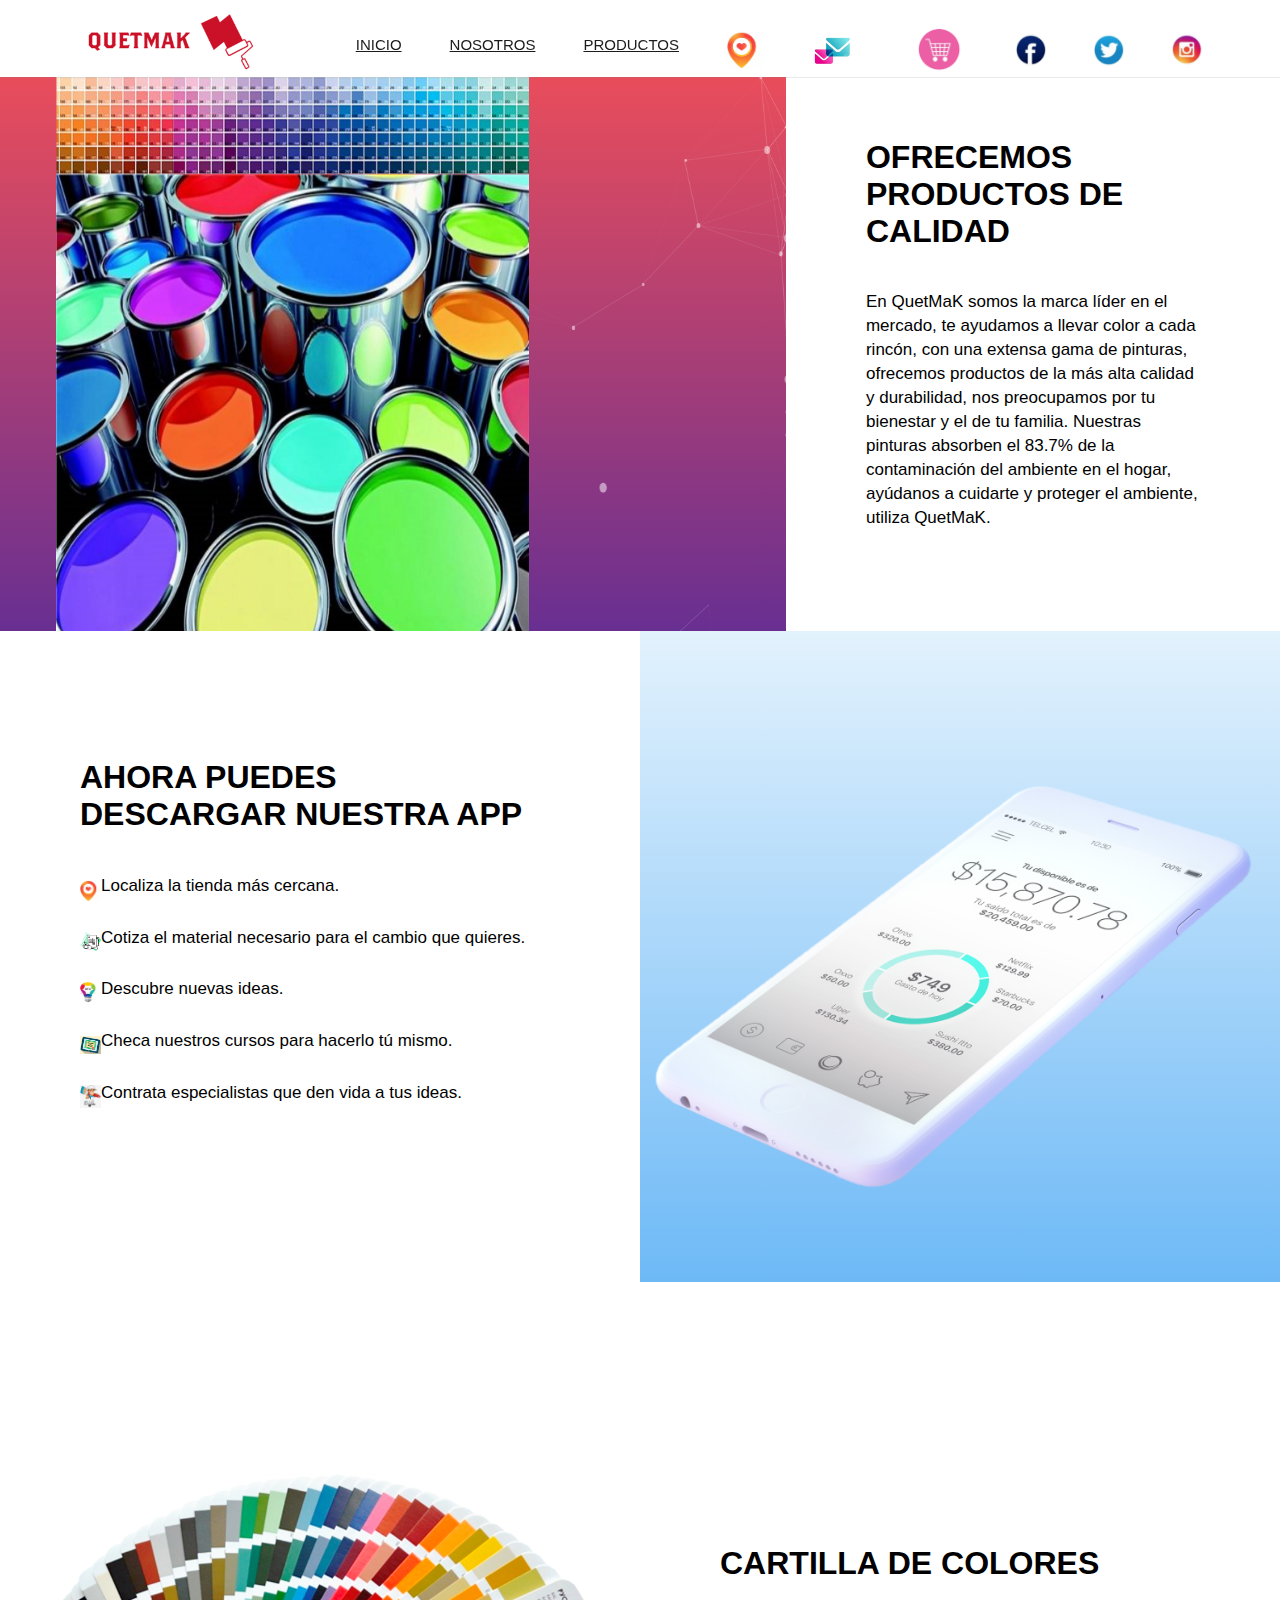
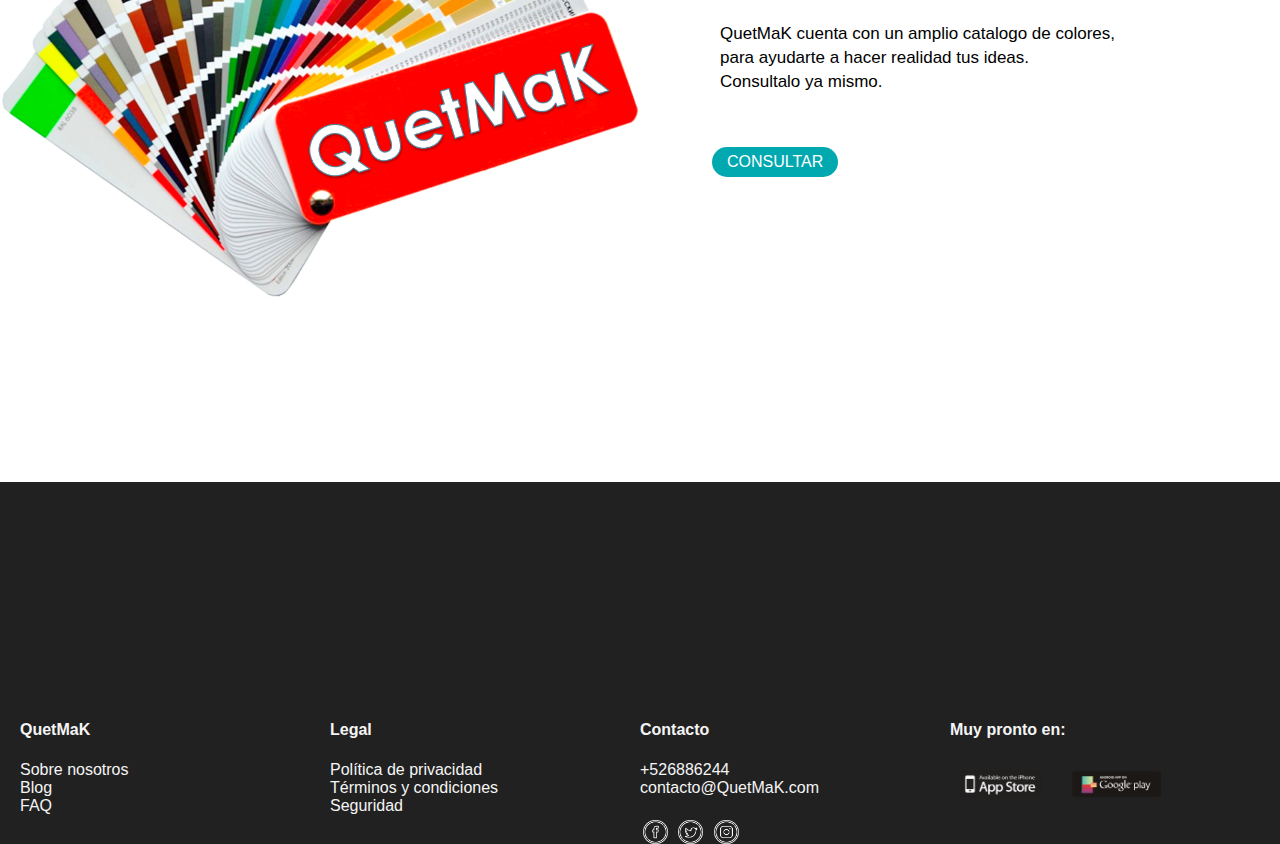
<file: index.html>
<!DOCTYPE html>
<html lang="es">
<head>
  <meta charset="utf-8"/>
  <title>QuetMaK</title>
  <link rel="stylesheet" href="./css/QuetMaK.css">
</head>


<body class="body">
  <div class="header-section">
    <div data-collapse="medium" data-animation="default" data-duration="400" class="navbar-scroll w-nav">

      <!---------------- Logo header ------------------------>
      <a href="/" class="brand-wrapper w-nav-brand">
        <img src="./images/logoFlinkColor.png" width="267">
      </a>

      <!---------------- Botones header ------------------------>
      <nav role="navigation" class="nav-menu w-nav-menu">
        <a href="index.html" target="_blank" class="navigation-item-wrapper scroll w-nav-link">Inicio</a>
        <a href="nosotros.html" target="_blank" class="navigation-item-wrapper scroll w-nav-link">Nosotros</a>
        <a href="productos.html" class="navigation-item-wrapper scroll w-nav-link">Productos</a>
        <a href="#" target="_blank" class="navigation-item-wrapper scroll w-nav-link"> <img src="./images/ubicacion.png" width="37"></a>
        <a href="#" target="_blank" class="navigation-item-wrapper scroll w-nav-link"> <img src="./images/contacto.png" width="51"></a>
        <a href="#" target="_blank" class="navigation-item-wrapper scroll w-nav-link"> <img src="./images/carrito.png" width="57"></a>
        <a href="#" class="navigation-item-wrapper scroll w-nav-link"> <img src="./images/facebook.png" width="30px" alt="icono facebook"> </a>
        <a href="#" class="navigation-item-wrapper scroll w-nav-link"> <img src="./images/twitter.png" width="30px" alt="icono de twitter"> </a>
        <a href="#" target="_blank" class="navigation-item-wrapper scroll w-nav-link"> <img src="./images/instagram.png" width="30px" alt="icono de instagram"> </a>
      </nav>
      <div class="menu-button w-nav-button">
        <div class="icon w-icon-nav-menu"> </div>
      </div
    </div>
  </div>

  <!---------------- Bloque1 ------------------------>
  <div class="section">
    <div class="feature-wrapper block1">
      <!---------------- imagen, lado izquierdo  ------------------------>
      <div class="feature-container-left">
        <img src="./images/chava.png" srcset="./images/chava.png 501w" sizes="(max-width: 479px) 218px, (max-width: 767px) 44vw, (max-width: 991px) 297.71875px, 47vw" class="image-chava"/>
      </div>
      <div id="particles-js">  </div>
      <!---------------- Texto con animación, lado derecho  ------------------------>
      <div class="feature-container-right">
        <h1 class="feature-title"> OFRECEMOS  <span class="typed">PRODUCTOS DE CALIDAD </span></h1>
        <div class="feature-text">En QuetMaK somos la marca líder en el mercado, te ayudamos  a  llevar  color a cada rincón, con una extensa gama de pinturas, ofrecemos productos de la más alta calidad y durabilidad, nos preocupamos por tu bienestar y el de tu familia. Nuestras pinturas absorben el 83.7% de la contaminación del ambiente en el hogar, ayúdanos a cuidarte y proteger el ambiente, utiliza QuetMaK.
        </div>
      </div>
    </div>
  </div>


    <!---------------- Bloque2 ------------------------>
    <div class="feature-wrapper reverse">
      <div class="feature-container-left centered">
          <img src="./images/cel.png" srcset="./images/cel.png 500w, ./images/cel.png 817w" sizes="(max-width: 479px) 243.3125px, (max-width: 767px) 239.40625px, (max-width: 991px) 323.46875px, 38vw" class="image-phone"/>
          <img class="icono1" src="./images/uber.png" alt="icono de uber">
          <img class="icono2" src="./images/cocktail.png" alt="icono cocktail">
          <img class="icono3" src="./images/NETFLIX.png" alt="icono de netflix">
          <img class="icono4" src="./images/corazon.png" alt="icono de corazón">
          <img class="icono5" src="./images/spotify.png" alt="icono de spotify">
          <img class="icono6" src="./images/uber.png" alt="icono de uber">
          <img class="icono7" src="./images/starbucks.png" alt="icono de starbucks">
          <img class="icono8" src="./images/airbnb.png" alt="icono de airbnb">
          <img class="icono9" src="./images/spotify.png" alt="icono de spotify">
          <img class="icono10" src="./images/amazon.png" alt="ícono de amazon">
          <img class="icono11" src="./images/starbucks.png" alt="icono de starbucks">
          <img class="icono12" src="./images/amazon.png" alt="icono de comida">
          <img class="icono13" src="./images/corazon.png" alt="icono de corazón">
      </div>
      <div class="feature-container-right inverted">
        <h1 class="feature-title">AHORA PUEDES <br> DESCARGAR NUESTRA APP</h1>
        <div class="feature-text">
          <img src="./images/ubicacion.png" width="21">Localiza la tienda más cercana.<br><br>
          <img src="./images/factura.png" width="21">Cotiza el material necesario para el cambio que quieres. <br><br>
          <img src="./images/idea.png" width="21">Descubre nuevas ideas. <br><br>
          <img src="./images/curso.png" width="21">Checa nuestros cursos para hacerlo tú mismo. <br><br>
          <img src="./images/pintor.png" width="21">Contrata especialistas que den vida a tus ideas.
        </div>
      </div>
    </div>


<!---------------- Bloque6 ------------------------>
    <div class="feature-wrapper iphonesss">
      <div class="feature-container-left iphonesss">
        <img src="./images/paletaColor.png">
      </div>
      <div class="feature-container-right">
        <h1 class="feature-title"> Cartilla de colores </h1>
        <div class="feature-text">QuetMaK cuenta con un amplio catalogo de colores, <br> para ayudarte a hacer realidad tus ideas. <br> Consultalo ya mismo.
        </div>
        <div class="button-container">
          <a href="catalogo.html" data-ix="twiggle" class="cta-button mobile-menu w-button">Consultar</a>
        </div>
      </div>
    </div>


    <!---------------- Footer ------------------------>

    <div class="footer">
      <div style="width: 25%; float: left;">
        <h4>QuetMaK</h4>
        <a href="#" class="a_footer">Sobre nosotros <br></a>
        <a href="#" class="a_footer">Blog <br></a>
        <a href="#" class="a_footer">FAQ <br></a>
      </div>

      <div style="width: 25%; float: left;">
        <h4>Legal</h4>
          <a href="#" class="a_footer">Política de privacidad <br></a>
          <a href="#" class="a_footer">Términos y condiciones <br></a>
          <a href="#" class="a_footer">Seguridad <br></a>
        </p>
      </div>

      <div style="width: 25%; float: left;">
        <h4>Contacto</h4>
        <p>
          +526886244 <br>
          contacto@QuetMaK.com<br>
        </p>
        <img src="./images/facebookblanco.png" width="25px" hspace="3"/>
        <img src="./images/twitterblanco.png" width="25px" hspace="3"/>
        <img src="./images/instagramblanco.png" width="25px" hspace="3"/>
      </div>

      <div style="width: 25%;float: left;">
        <h4>Muy pronto en:</h4>
        <img src="./images/appstore.png" width="35%"/>
        <img src="./images/googleplay.png" width="35%"/>
      </div>
    </div>



  <!---------------- Animación texto bloque1 ------------------------>
  <script>
  var Webflow = Webflow || [];
  Webflow.push(function() {
    $.getScript('https://cdnjs.cloudflare.com/ajax/libs/typed.js/1.1.7/typed.min.js', function() {
      $(".typed").typed({
        strings: ["PRODUCTOS AMIGABLES CON EL AMBIENTE^2000","PRODUCTOS DURADEROS^2000","APOYO EN CADA ETAPA ^4000"],
        typeSpeed: 70,
        startDelay: 2000,
        loop: null,
        loopcount: 2,

      });
    });
  });
  </script>

  <!---------------- Efecto scroll ------------------------>
  <script>
  var elementPosition = $('#navigation').offset();

  $(window).scroll(function(){
          if($(window).scrollTop() > elementPosition.top){
                $('#navigation').css('position','fixed').css('top','0');
          } else {
              $('#navigation').css('position','static');
          }
  });
  </script>

  <script src="./js/particles.js"></script>

  <script src="./js/app.js"></script>

  <script src="https://ajax.googleapis.com/ajax/libs/jquery/2.2.0/jquery.min.js" type="text/javascript"></script>

  <script src="https://daks2k3a4ib2z.cloudfront.net/5974035e6c61e53cfc12ab68/js/webflow.8cdbb0633.js" type="text/javascript"></script>
 </body>
</html>
</file>
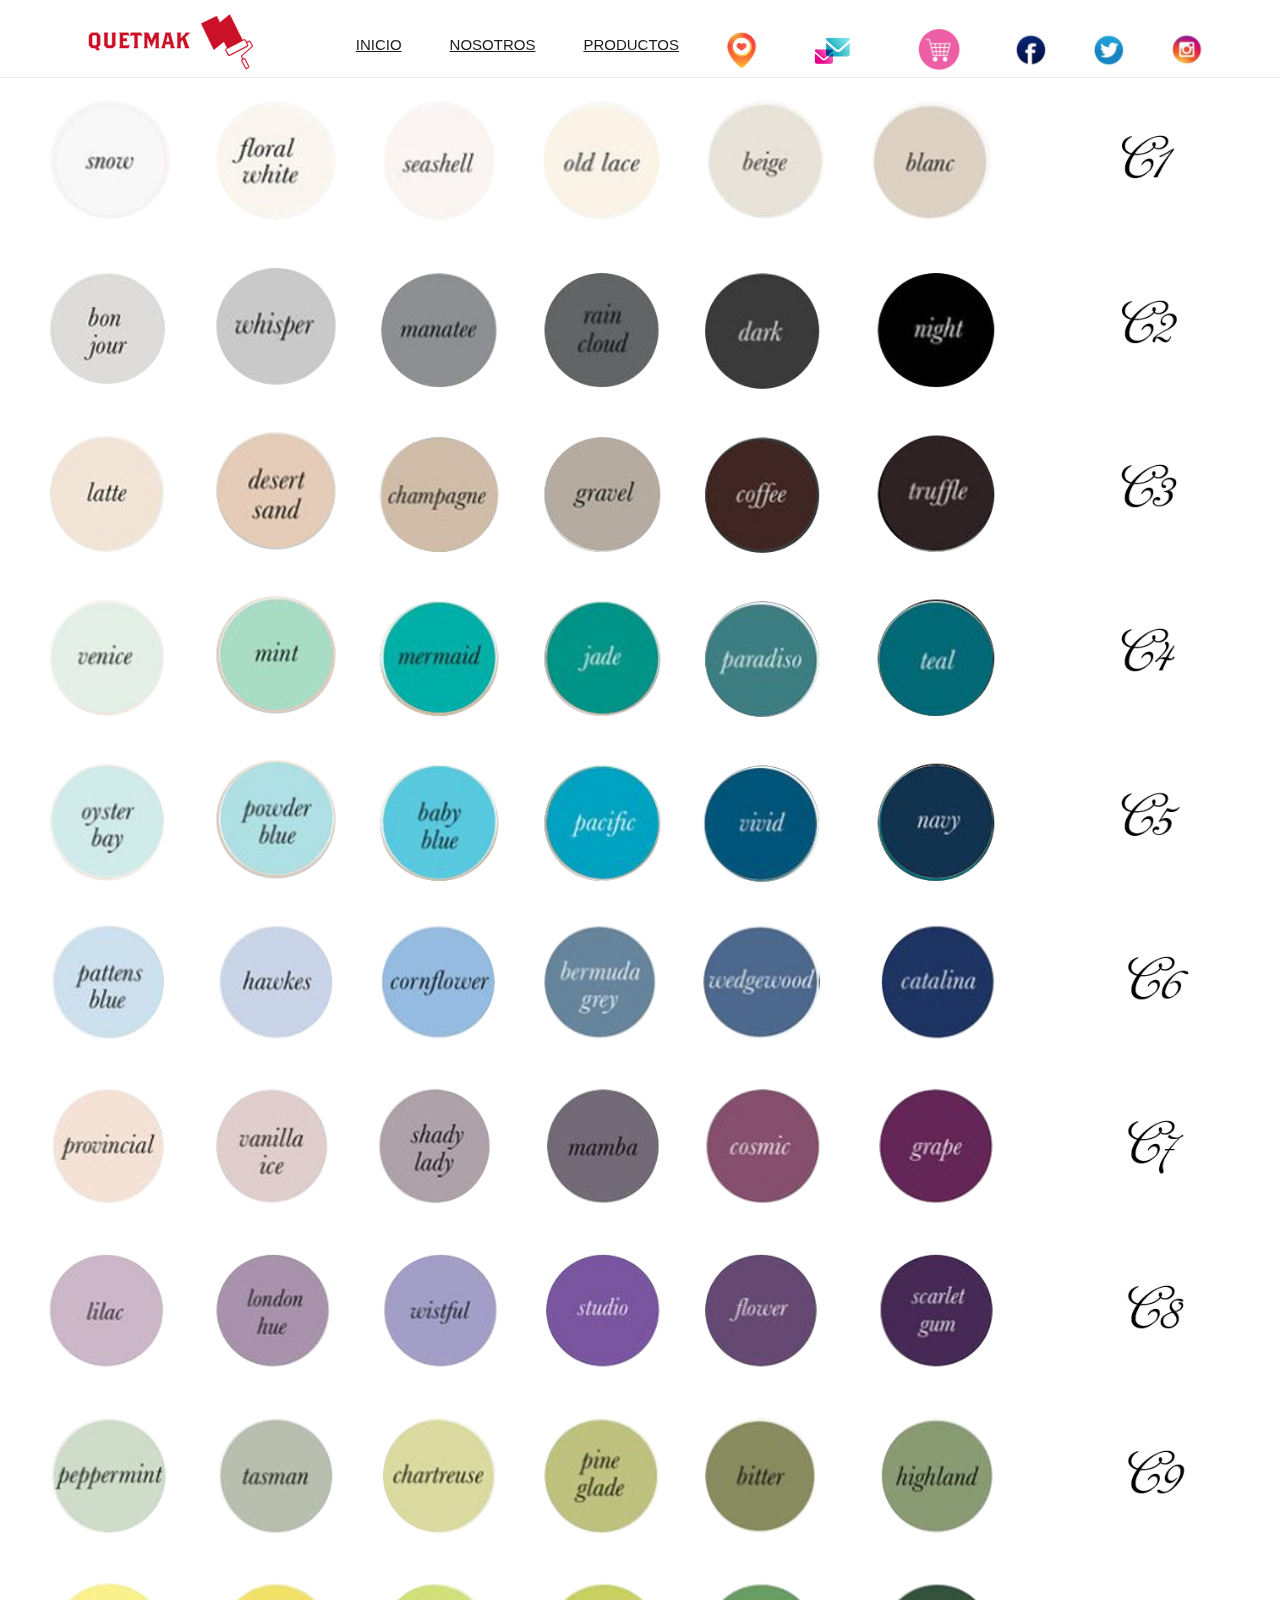
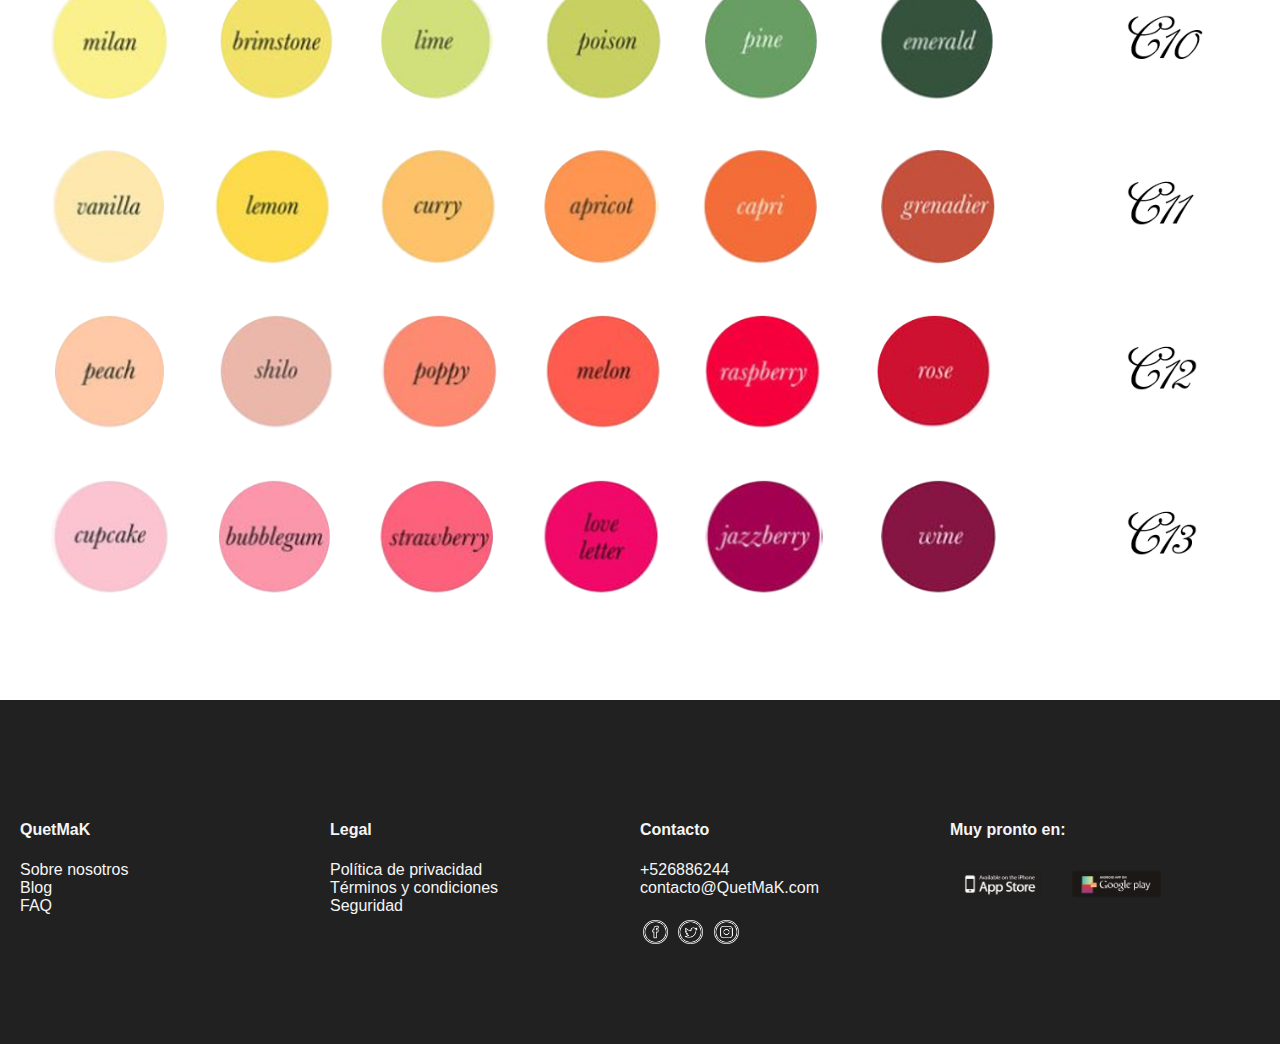
<file: catalogo.html>
<!DOCTYPE html>
<html lang="es">
<head>
  <meta charset="utf-8"/>
  <title>QuetMaK</title>
  <link rel="stylesheet" href="./css/QuetMaK.css">
</head>


<body class="body">
  <div class="header-section">
    <div data-collapse="medium" data-animation="default" data-duration="400" class="navbar-scroll w-nav">

      <!---------------- Logo header ------------------------>
      <a href="/" class="brand-wrapper w-nav-brand">
        <img src="./images/logoFlinkColor.png" width="267">
      </a>

      <!---------------- Botones header ------------------------>
      <nav role="navigation" class="nav-menu w-nav-menu">
        <a href="index.html" target="_blank" class="navigation-item-wrapper scroll w-nav-link">Inicio</a>
        <a href="nosotros.html" target="_blank" class="navigation-item-wrapper scroll w-nav-link">Nosotros</a>
        <a href="productos.html" class="navigation-item-wrapper scroll w-nav-link">Productos</a>
        <a href="#" target="_blank" class="navigation-item-wrapper scroll w-nav-link"> <img src="./images/ubicacion.png" width="37"></a>
        <a href="#" target="_blank" class="navigation-item-wrapper scroll w-nav-link"> <img src="./images/contacto.png" width="51"></a>
        <a href="#" target="_blank" class="navigation-item-wrapper scroll w-nav-link"> <img src="./images/carrito.png" width="57"></a>
        <a href="#" class="navigation-item-wrapper scroll w-nav-link"> <img src="./images/facebook.png" width="30px" alt="icono facebook"> </a>
        <a href="#" class="navigation-item-wrapper scroll w-nav-link"> <img src="./images/twitter.png" width="30px" alt="icono de twitter"> </a>
        <a href="#" target="_blank" class="navigation-item-wrapper scroll w-nav-link"> <img src="./images/instagram.png" width="30px" alt="icono de instagram"> </a>
      </nav>
      <div class="menu-button w-nav-button">
        <div class="icon w-icon-nav-menu"> </div>
      </div
    </div>
  </div>

<!---------------- Bloque 4 - Valores .  ------------------------>
    <div class="feature-wrapper valores">
      <div class="feature-container valores">
        <img src="./images/margen.png">
        <img src="./images/margen.png">
        <img src="./images/paleta1.png">
        <img src="./images/paleta2.png">
        <img src="./images/paleta3.png">
        <img src="./images/paleta4.png">
        <img src="./images/paleta5.png">
        <img src="./images/paleta6.png">
        <img src="./images/paleta7.png">
        <img src="./images/paleta8.png">
        <img src="./images/paleta9.png">
        <img src="./images/paleta10.png">
        <img src="./images/paleta11.png">
        <img src="./images/paleta12.png">
        <img src="./images/paleta13.png">
      </div>
    </div>



    <!---------------- Footer ------------------------>

    <div class="footer">
      <div style="width: 25%; float: left;">
        <h4>QuetMaK</h4>
        <a href="#" class="a_footer">Sobre nosotros <br></a>
        <a href="#" class="a_footer">Blog <br></a>
        <a href="#" class="a_footer">FAQ <br></a>
      </div>

      <div style="width: 25%; float: left;">
        <h4>Legal</h4>
          <a href="#" class="a_footer">Política de privacidad <br></a>
          <a href="#" class="a_footer">Términos y condiciones <br></a>
          <a href="#" class="a_footer">Seguridad <br></a>
        </p>
      </div>

      <div style="width: 25%; float: left;">
        <h4>Contacto</h4>
        <p>
          +526886244 <br>
          contacto@QuetMaK.com<br>
        </p>
        <img src="./images/facebookblanco.png" width="25px" hspace="3"/>
        <img src="./images/twitterblanco.png" width="25px" hspace="3"/>
        <img src="./images/instagramblanco.png" width="25px" hspace="3"/>
      </div>

      <div style="width: 25%;float: left;">
        <h4>Muy pronto en:</h4>
        <img src="./images/appstore.png" width="35%"/>
        <img src="./images/googleplay.png" width="35%"/>
      </div>
    </div>



  <!---------------- Efecto scroll ------------------------>
  <script>
  var elementPosition = $('#navigation').offset();

  $(window).scroll(function(){
          if($(window).scrollTop() > elementPosition.top){
                $('#navigation').css('position','fixed').css('top','0');
          } else {
              $('#navigation').css('position','static');
          }
  });
  </script>

  <script src="./js/particles.js"></script>

  <script src="./js/app.js"></script>

  <script src="https://ajax.googleapis.com/ajax/libs/jquery/2.2.0/jquery.min.js" type="text/javascript"></script>

  <script src="https://daks2k3a4ib2z.cloudfront.net/5974035e6c61e53cfc12ab68/js/webflow.8cdbb0633.js" type="text/javascript"></script>
 </body>
</html>
</file>
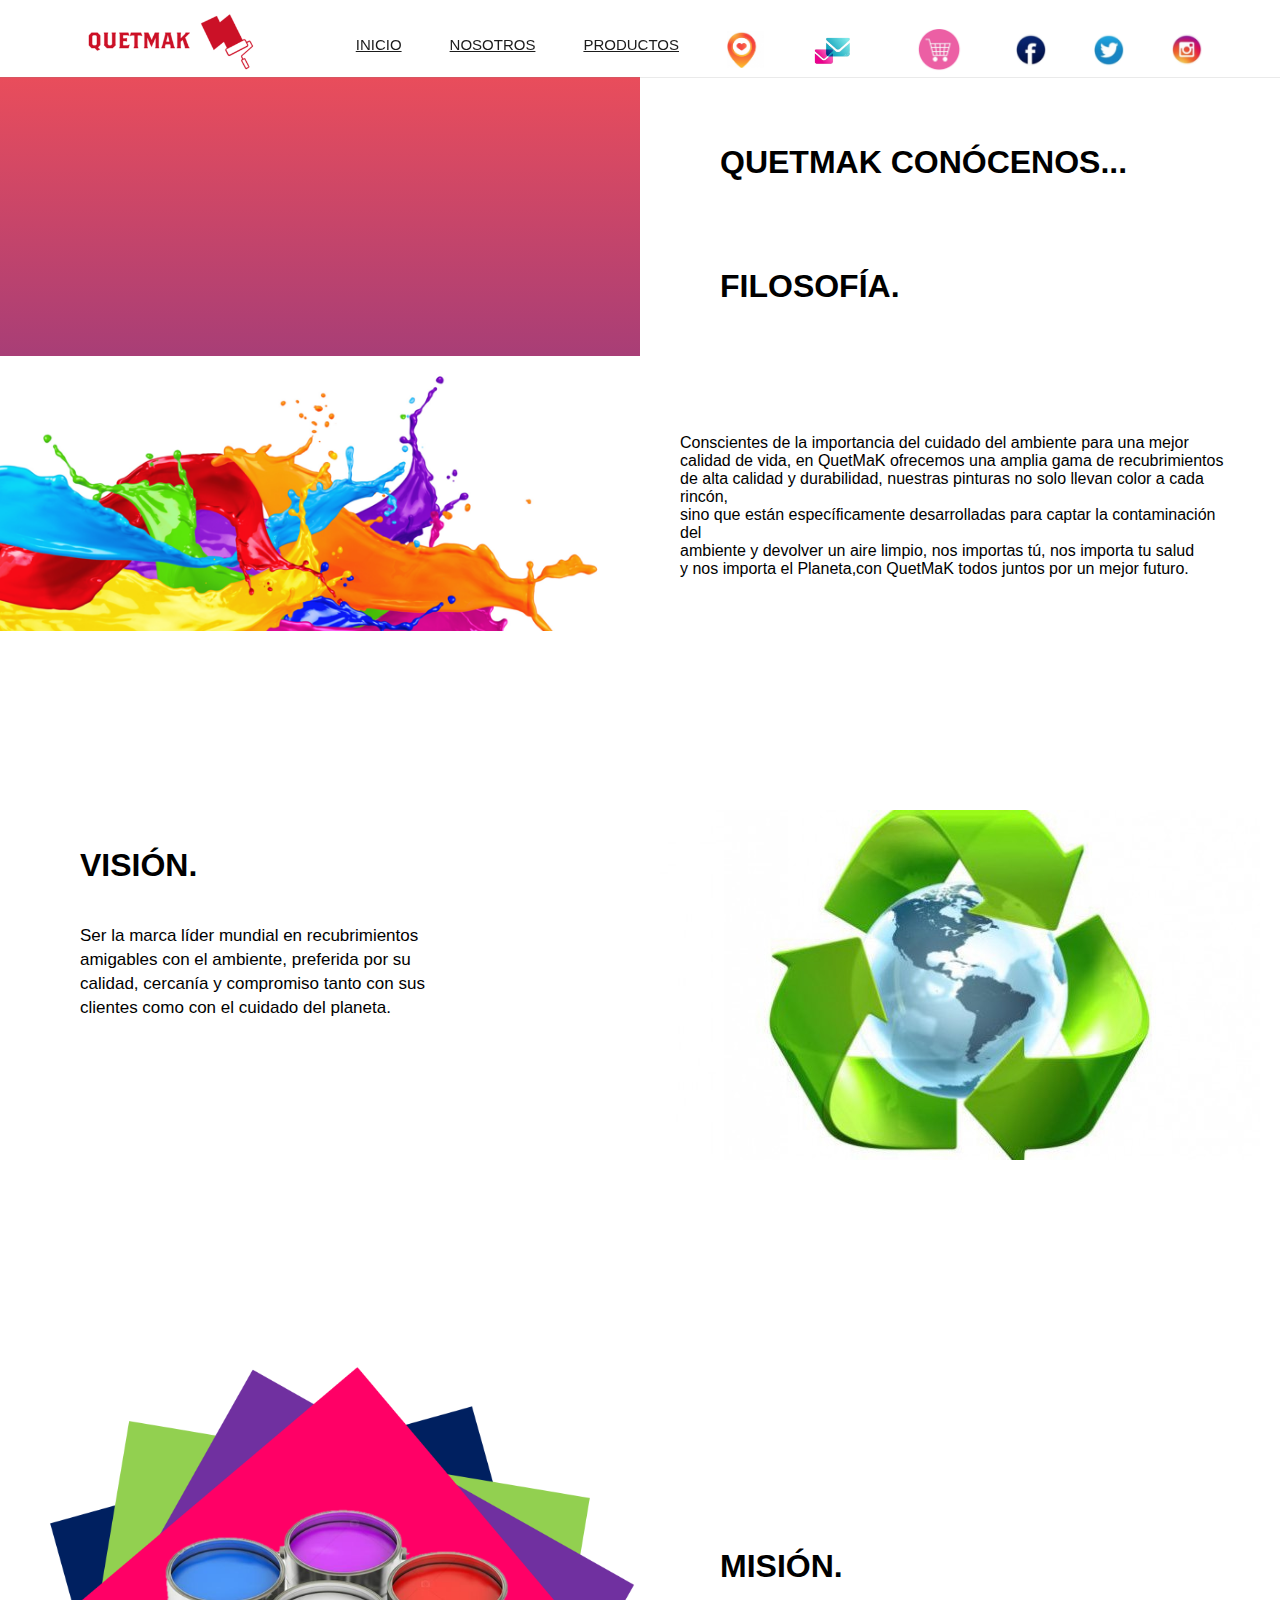
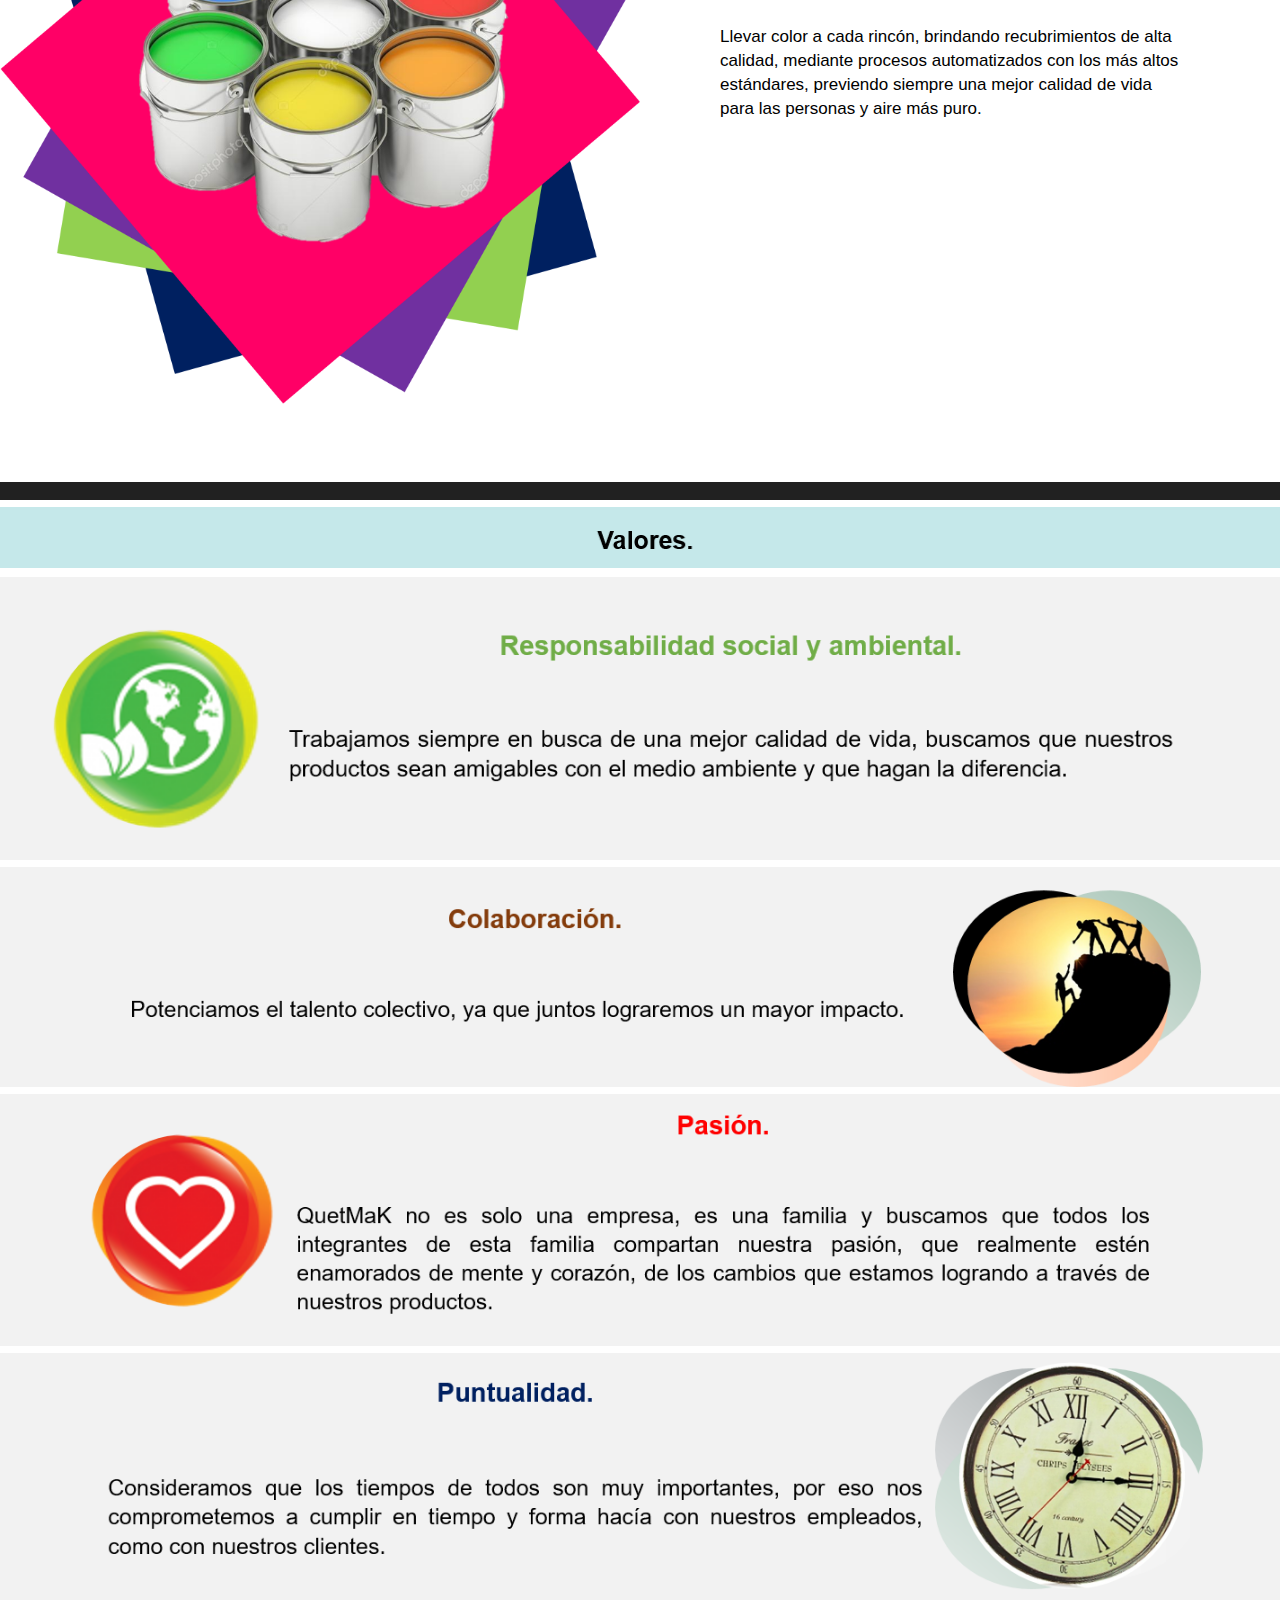
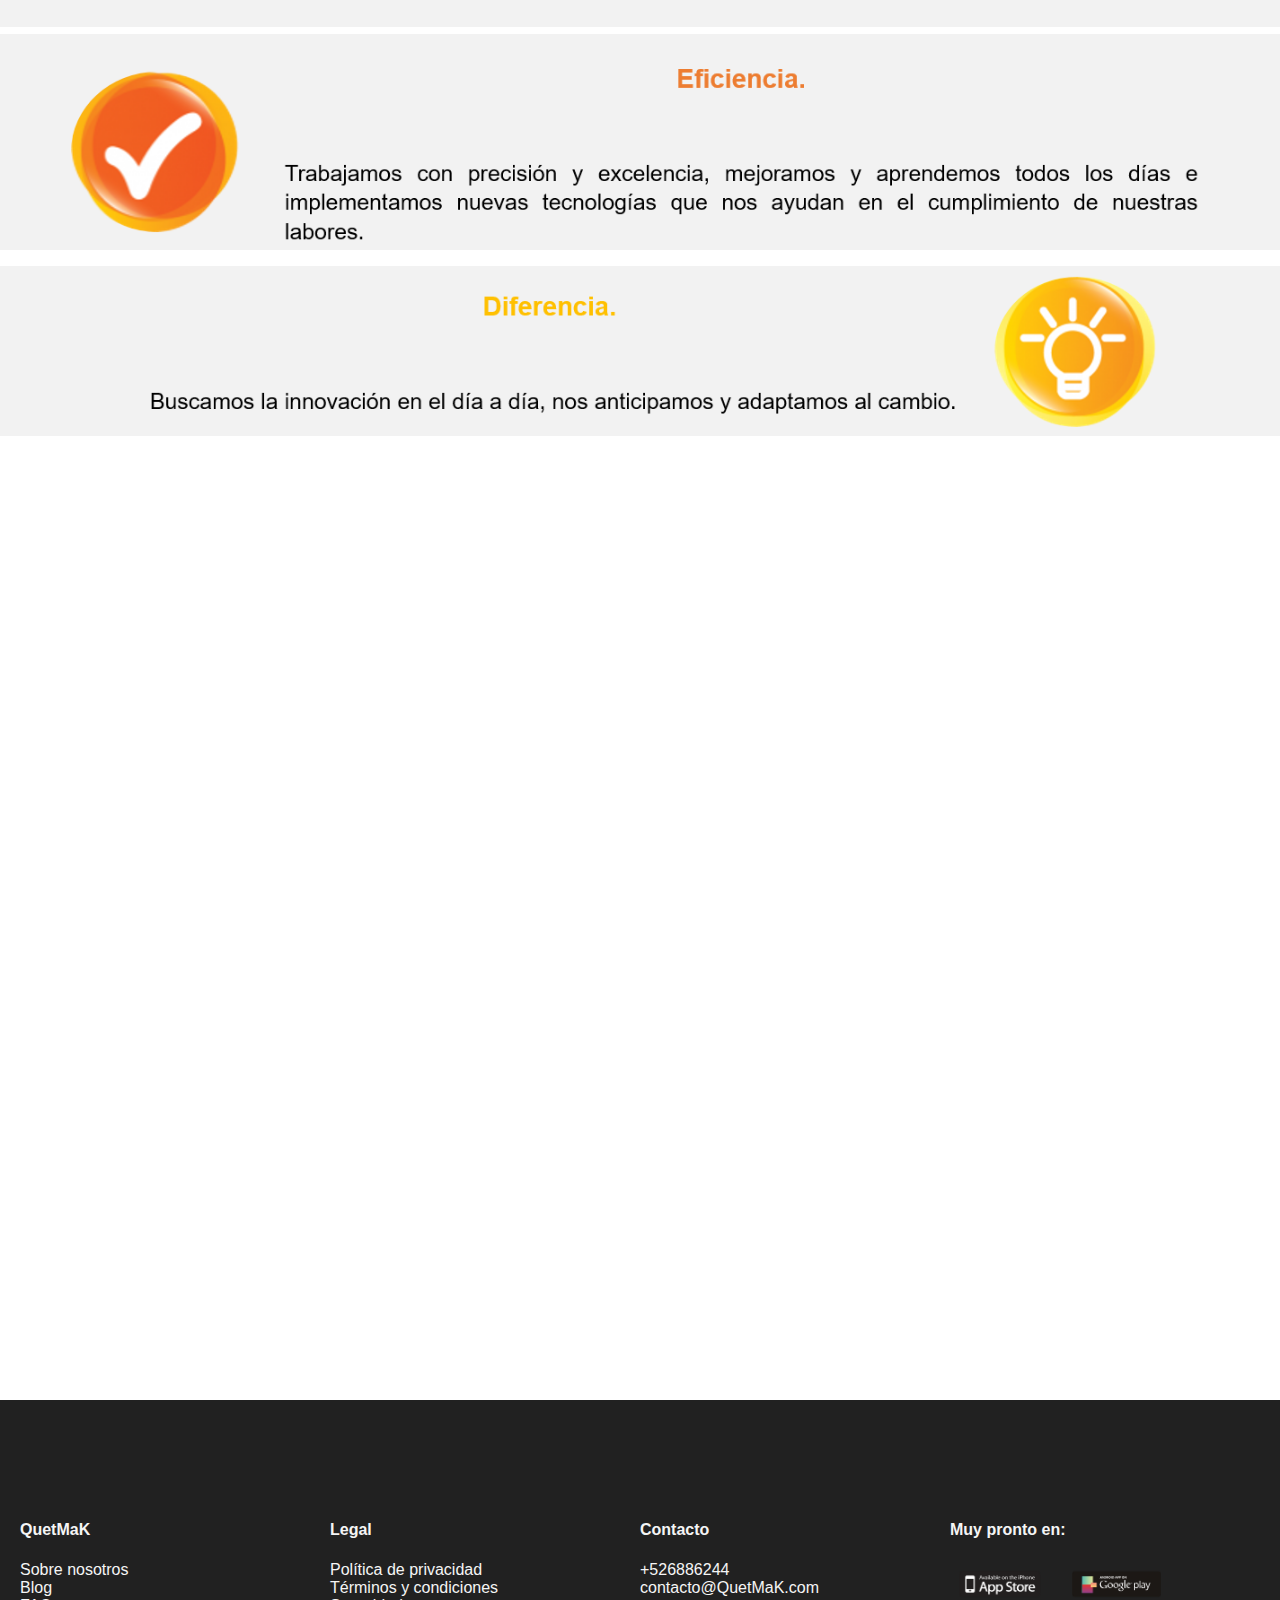
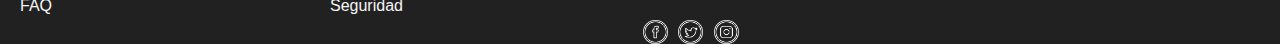
<file: nosotros.html>
<!DOCTYPE html>
<html lang="es">
<head>
  <meta charset="utf-8"/>
  <title>QuetMaK</title>
  <link rel="stylesheet" href="./css/QuetMaK.css">
</head>


<body class="body">
  <div class="header-section">
    <div data-collapse="medium" data-animation="default" data-duration="400" class="navbar-scroll w-nav">

      <!---------------- Logo header ------------------------>
      <a href="/" class="brand-wrapper w-nav-brand">
        <img src="./images/logoFlinkColor.png" width="267">
      </a>

      <!---------------- Botones header ------------------------>
      <nav role="navigation" class="nav-menu w-nav-menu">
        <a href="index.html" target="_blank" class="navigation-item-wrapper scroll w-nav-link">Inicio</a>
        <a href="nosotros.html" target="_blank" class="navigation-item-wrapper scroll w-nav-link">Nosotros</a>
        <a href="productos.html" class="navigation-item-wrapper scroll w-nav-link">Productos</a>
        <a href="#" target="_blank" class="navigation-item-wrapper scroll w-nav-link"> <img src="./images/ubicacion.png" width="37"></a>
        <a href="#" target="_blank" class="navigation-item-wrapper scroll w-nav-link"> <img src="./images/contacto.png" width="51"></a>
        <a href="#" target="_blank" class="navigation-item-wrapper scroll w-nav-link"> <img src="./images/carrito.png" width="57"></a>
        <a href="#" class="navigation-item-wrapper scroll w-nav-link"> <img src="./images/facebook.png" width="30px" alt="icono facebook"> </a>
        <a href="#" class="navigation-item-wrapper scroll w-nav-link"> <img src="./images/twitter.png" width="30px" alt="icono de twitter"> </a>
        <a href="#" target="_blank" class="navigation-item-wrapper scroll w-nav-link"> <img src="./images/instagram.png" width="30px" alt="icono de instagram"> </a>
      </nav>
      <div class="menu-button w-nav-button">
        <div class="icon w-icon-nav-menu"> </div>
      </div
    </div>
  </div>

  <!---------------- Bloque1 - Nosotros - Filosofía ------------------------>
  <div class="section">
    <div class="feature-wrapper block1">
      <!---------------- imagen, lado izquierdo  ------------------------>
      <div class="feature-container-left">
        <img src="./images/filosofia.png" width="750">
      </div>
      <!---------------- Texto con animación, lado derecho  ------------------------>
      <div class="feature-container-right">
        <h1 class="feature-title">QUETMAK CONÓCENOS...</h1> <br> <br>
        <h1 class="feature-title">FILOSOFÍA.</h1>
        <div cla &nbsp;&nbsp;ss="feature-text">
          <br><br>
          Conscientes de la importancia del cuidado del ambiente para una mejor <br>
          calidad de vida, en QuetMaK ofrecemos una amplia gama de recubrimientos <br>
          de alta calidad y durabilidad, nuestras pinturas no solo llevan color a cada rincón, <br>
          sino que están específicamente desarrolladas para  captar la contaminación del <br>
          ambiente y devolver un aire limpio, nos importas tú, nos importa tu salud <br>
          y nos importa el Planeta,con QuetMaK todos juntos por un mejor futuro.
        </div>
      </div>
    </div>
  </div>


    <!---------------- Bloque2 - Visión ------------------------>
    <div class="feature-wrapper reverse">
      <div class="feature-container-left centered-vision">
          <img src="./images/vision.png">
      </div>

      <div class="feature-container-right inverted">
        <h1 class="feature-title">Visión.</h1>
        <div class="feature-text">
          Ser la marca líder mundial en recubrimientos <br> amigables con el ambiente, preferida por su <br>calidad, cercanía y compromiso tanto con sus <br>clientes como con el cuidado del planeta.
        </div>
      </div>
    </div>


  <!---------------- Bloque 3 - Misión.  ------------------------>
    <div class="feature-wrapper iphonesss">
      <div class="feature-container-left iphonesss">
        <img src="./images/iphonesss.png">
      </div>
      <div class="feature-container-right">
        <h1 class="feature-title"> Misión. </h1>
        <div class="feature-text">
         Llevar color a cada rincón, brindando recubrimientos de alta calidad, mediante procesos automatizados con los más altos estándares, previendo siempre una mejor calidad
         de vida <br> para las personas y aire más puro.
        </div>
      </div>
    </div>

<!---------------- Bloque 4 - Valores .  ------------------------>
    <div class="feature-wrapper valores">
      <div class="feature-container valores">
        <img src="./images/valores.png" width="100%">
        <img src="./images/valor1.png">
        <img src="./images/valor2.png">
        <img src="./images/valor3.png">
        <img src="./images/valor4.png">
        <img src="./images/valor5.png">
        <img src="./images/valor6.png">
      </div>
    </div>



    <!---------------- Footer ------------------------>

    <div class="footer">
      <div style="width: 25%; float: left;">
        <h4>QuetMaK</h4>
        <a href="#" class="a_footer">Sobre nosotros <br></a>
        <a href="#" class="a_footer">Blog <br></a>
        <a href="#" class="a_footer">FAQ <br></a>
      </div>

      <div style="width: 25%; float: left;">
        <h4>Legal</h4>
          <a href="#" class="a_footer">Política de privacidad <br></a>
          <a href="#" class="a_footer">Términos y condiciones <br></a>
          <a href="#" class="a_footer">Seguridad <br></a>
        </p>
      </div>

      <div style="width: 25%; float: left;">
        <h4>Contacto</h4>
        <p>
          +526886244 <br>
          contacto@QuetMaK.com<br>
        </p>
        <img src="./images/facebookblanco.png" width="25px" hspace="3"/>
        <img src="./images/twitterblanco.png" width="25px" hspace="3"/>
        <img src="./images/instagramblanco.png" width="25px" hspace="3"/>
      </div>

      <div style="width: 25%;float: left;">
        <h4>Muy pronto en:</h4>
        <img src="./images/appstore.png" width="35%"/>
        <img src="./images/googleplay.png" width="35%"/>
      </div>
    </div>

  <!---------------- Efecto scroll ------------------------>
  <script>
  var elementPosition = $('#navigation').offset();

  $(window).scroll(function(){
          if($(window).scrollTop() > elementPosition.top){
                $('#navigation').css('position','fixed').css('top','0');
          } else {
              $('#navigation').css('position','static');
          }
  });
  </script>

  <script src="./js/particles.js"></script>

  <script src="./js/app.js"></script>

  <script src="https://ajax.googleapis.com/ajax/libs/jquery/2.2.0/jquery.min.js" type="text/javascript"></script>

  <script src="https://daks2k3a4ib2z.cloudfront.net/5974035e6c61e53cfc12ab68/js/webflow.8cdbb0633.js" type="text/javascript"></script>
 </body>
</html>
</file>
<file: css/QuetMaK.css>
h1{
  font-weight:700;
}

html{
  font-family:sans-serif;
  -ms-text-size-adjust:100%;
  -webkit-text-size-adjust:100%;
  height:100%;
}

a{
  background-color:transparent;
}

a:active,a:hover{
  outline:0;
}

h1{
  margin:.67em 0;
}

img{
  border:0;
  max-width:100%;
  vertical-align:middle;
  display:inline-block;
}

button,input,select{
  color:inherit;
  font:inherit;
  margin:0;
}

button{
  overflow:visible;
}

button,select{
  text-transform:none;
}

button[disabled],html input[disabled]{
  cursor:default;
}

button::-moz-focus-inner,input::-moz-focus-inner{
  border:0;
  padding:0;
}

input{
  line-height:normal;
}

input[type=checkbox],input[type=radio]{
  box-sizing:border-box;
  padding:0;
}

input[type=number]::-webkit-inner-spin-button,input[type=number]::-webkit-outer-spin-button{
  height:auto;
}

input[type=search]{
  -webkit-appearance:none;
}

input[type=search]::-webkit-search-cancel-button,input[type=search]::-webkit-search-decoration{
  -webkit-appearance:none;
}

@font-face{
  font-family:webflow-icons;
  src:url([data-uri])
  format('woff');
  font-weight:400;
  font-style:normal;
}

  [class*=" w-icon-"],[class^=w-icon-]{
    font-family:webflow-icons;
    speak:none;
    font-style:normal;
    font-weight:400;
    font-variant:normal;
    text-transform:none;
    line-height:1;
    -webkit-font-smoothing:antialiased;
    -moz-osx-font-smoothing:grayscale;
    }
  .w-icon-slider-right:before{content:"\e600"}
  .w-icon-slider-left:before{content:"\e601"}
  .w-icon-nav-menu:before{content:"\e602"}

  *{
    -webkit-box-sizing:border-box;
    -moz-box-sizing:border-box;
    box-sizing:border-box}

  body{
    margin:0;
    min-height:100%;
    background: #212121;
  }

  html.w-mod-touch *{
    background-attachment:scroll!important;
  }

  .w-inline-block{
    max-width:100%;
    display:inline-block;
  }
  .w-clearfix:after,.w-clearfix:before{
    content:" ";
    display:table;
  }
  .w-clearfix:after{
    clear:both;
  }
  .w-hidden{
    display:none;
  }
  .w-button{
    display:inline-block;
    padding:9px 15px;
    background-color:#3898EC;
    color:#fff;
    border:0;
    line-height:inherit;
    text-decoration:none;
    cursor:pointer;
    border-radius:0;
  }

  input.w-button{
    -webkit-appearance:button;
  }

  h1{
    margin-top:30px;
  }

  button,html input[type=button],input[type=reset]{
    border:0;
    cursor:pointer;
    -webkit-appearance:button;
  }

  .w-nav,.w-nav-brand,.w-nav-link,.w-nav-menu{
    position:relative;
  }

  .w-nav:after,.w-tabs:after{
    clear:both;
  }

  .w-nav{
    background:#ddd;
    z-index:1000;
  }

  .w-nav:after,.w-nav:before{
    content:" ";
    display:table;
  }

  .w-nav-brand{
    float:left;
    text-decoration:none;
  }

  .w-nav-link{
    display:inline-block;
    padding:20px;
    text-align:left;
    margin-left:auto;
    margin-right:auto;
  }
  .w-nav-menu{
    float:right;
  }
  .w--nav-menu-open{
    display:block!important;
    position:absolute;
    top:100%;
    left:0;
    right:0;
    background:#C8C8C8;
    text-align:center;
    overflow:visible;
    min-width:200px;
  }
  .w--nav-link-open{
    display:block;
    position:relative;
  }
  .w-nav-overlay{
    position:absolute;
    overflow:hidden;
    display:none;
    top:100%;
    left:0;
    right:0;
    width:100%;
  }
  .w-nav-button,.w-tab-content,.w-tab-link,.w-tab-menu,.w-tab-pane,.w-tabs{
    position:relative;
  }
  .w-nav[data-animation=over-left] .w-nav-overlay,.w-nav[data-animation=over-right] .w-nav-overlay{
    width:auto;
  }
  .w-nav-overlay .w--nav-menu-open{
    top:0;
  }
  .w-nav[data-animation=over-left] .w--nav-menu-open,.w-nav[data-animation=over-left] .w-nav-overlay{
    right:auto;
    z-index:1;
    top:0;
  }
  .w-nav[data-animation=over-right] .w--nav-menu-open,.w-nav[data-animation=over-right] .w-nav-overlay{
    left:auto;
    z-index:1;
    top:0;
  }
  .w-nav-button{
    float:right;
    padding:18px;
    font-size:24px;
    display:none;
    cursor:pointer;
    tap-highlight-color:transparent;
    -moz-user-select:none;
    user-select:none;
  }

  @media screen and (max-width:991px){
    .w-nav[data-collapse=medium] .w-nav-menu{display:none}
    .w-nav[data-collapse=medium] .w-nav-button{display:block}
  }
  @media screen and (max-width:767px){
    .w-nav[data-collapse=small] .w-nav-menu{display:none}
    .w-nav[data-collapse=small] .w-nav-button{display:block}
    .w-nav-brand{padding-left:10px}
  }
  @media screen and (max-width:479px){
    .w-nav[data-collapse=tiny] .w-nav-menu{display:none}
    .w-nav[data-collapse=tiny] .w-nav-button{display:block}
  }

  @media screen and (max-width:479px){
    .w-tab-link{
      display:block;
    }
  }

  .cta-button,.navigation-item-wrapper.scroll{
    font-family:Roboto,sans-serif;
    font-weight:300;
    text-transform:uppercase;
  }

  .navigation-item-wrapper.scroll{
    margin-right:8px;
    color:#1b1b1b;
    font-size:15px;
    letter-spacing:0;
  }
  .navigation-item-wrapper.scroll:hover{
    color:#1fa786;
  }
  .navigation-item-wrapper.scroll.w--current{
    text-transform:uppercase;
  }
  .navbar{
    position:static;
    display:block;
    -webkit-box-orient:horizontal;
    -webkit-box-direction:normal;
    -webkit-flex-direction:row;
    -ms-flex-direction:row;
    flex-direction:row;
    -webkit-box-pack:justify;
    -webkit-justify-content:space-between;
    -ms-flex-pack:justify;
    justify-content:space-between;
    -webkit-box-align:center;
    -webkit-align-items:center;
    -ms-flex-align:center;
    align-items:center;
    background-color:#3b495d;
  }

  .navbar.scroll{
    position:absolute;
    left:0;
    top:0;
    right:0;
    background-color:#fff;
  }

  .cta-button{
    margin-left:32px;
    padding-top:6px;
    padding-bottom:6px;
    border-radius:25px;
    background-color:#1fa786;
  }

  .cta-button.scroll{
    display:none;
  }

  .hero-text-wrapper,.nav-menu{
    display:-webkit-box;
    display:-webkit-flex;
    display:-ms-flexbox;
  }

  .cta-button.short{
    padding-top:0;
    padding-bottom:0;
  }
  .cta-button.apply{
    margin-left:0;
    padding-top:4px;
    padding-bottom:4px;
    border:1px solid #1fa786;
    background-color:#fff;
    color:#1fa786;
    font-size:13px;
    font-weight:400;
    text-transform:none;
  }
  .cta-button.apply:hover{
    background-color:#1fa786;
    color:#fff;
  }
  .cta-button.apply.short{
    width:300px;
    padding-top:12px;
    padding-bottom:12px;
    font-size:16px;
    text-transform:uppercase;
  }
  .cta-button.mobile-menu{
    background-color:#00a9af;
  }
  .nav-menu{
    position:relative;
    bottom:-1px;
    display:flex;
    margin-right:50px;
    -webkit-box-align:baseline;
    -webkit-align-items:baseline;
    -ms-flex-align:baseline;
    align-items:baseline;
    font-size:12px;
  }
  .body{
    height:2200px;
    font-family:Lato,sans-serif;
  }

  /* ----------------- Footer ----------------- */
.footer{
  position: relative;
  bottom: 20px;
  width: 100%;
  padding: 20px;
  box-sizing: border-box;
  color: #f5f5f5;
  }
  .a_footer{
  color: #f5f5f5;
  text-decoration: none;
  }

  .feature-wrapper{
    display:flex;
    height:600px;
    padding:0;
    -webkit-box-pack:center;
    -webkit-justify-content:center;
    -ms-flex-pack:center;
    justify-content:center;
  }

  /* ----------------- Bloque1----------------- */
  .feature-wrapper.block1{
    position:relative;
    top:-18px;
    bottom:9px;
    height:800px;
    padding-bottom:0;
    background-image:-webkit-linear-gradient(270deg,#ff5252,#ff5252);
    background-image:linear-gradient(180deg,#ff5252,#4527a0 );
  }
  #particles{
    position: fixed;
		z-index: 1;
  }


  /* ----------------- Bloque1 - Imagen----------------- */
    .image-chava{
      position:relative;
      left:43px;
      top:-106px;
      right:-43px;
      bottom:-7px;
      height:600px;
      margin-left:26px;

    }

  /* ----------------- Bloque1 - Izquierda----------------- */
  .feature-container-left{
    display:flex;width:50%;
    -webkit-box-pack:center;
    -webkit-justify-content:center;
    -ms-flex-pack:center;
    justify-content:center;
    -webkit-box-align:end;
    -webkit-align-items:flex-end;
    -ms-flex-align:end;
    align-items:flex-end;
  }

  /* ----------------- Bloque1 - Derecha----------------- */
  .feature-container-right,.social-links-wrapper{
    display:-webkit-box;
    display:-webkit-flex;
    display:-ms-flexbox;
    background-image:linear-gradient(180deg,#ef5350,#ce93d8);
    background-image:linear-gradient(180deg,#fff,#fff);

  }

  /* ----------------- Bloque2----------------- */
  .feature-wrapper.reverse{
    position:relative;
    top:-169px;
    bottom:89px;
    height:700px;
    padding:0;
    -webkit-flex-direction:row-reverse;
    -ms-flex-direction:row-reverse;
    flex-direction:row-reverse;
    background-color:#f2f3f4;
  }

  /* ----------------- Bloque2 - Centrando ----------------- */
  .feature-container-left.centered-vision{
    -webkit-box-align:center;
    -webkit-align-items:center;
    -ms-flex-align:center;
    align-items:center;
    background-color: #ffffff;
    position: relative;
  }
  /* ----------------- Bloque2 - Centrando ----------------- */
  .feature-container-left.centered{
    -webkit-box-align:center;
    -webkit-align-items:center;
    -ms-flex-align:center;
    align-items:center;
    background-image:linear-gradient(180deg,#e3f2fd, #64b5f6);
    position: relative;
  }
/* ----------------- Bloque2 - Iconos-animacion----------------- */
  @-webkit-keyframes ieMYrZ{
  0%{
    opacity:0;
    -webkit-transform:translateY(0) translateX(0) scale(0);
    -ms-transform:translateY(0) translateX(0) scale(0);
    transform:translateY(0) translateX(0) scale(0);
  }
  50%{
    opacity:1;
    -webkit-transform:translateX(-5px) translateY(-20px) scale(0.5);
    -ms-transform:translateX(-5px) translateY(-20px) scale(0.5);
    transform:translateX(-5px) translateY(-20px) scale(0.5);
  }
  100%{
    opacity:0;
    -webkit-transform:translateX(-10px) translateY(-40px) scale(1);
    -ms-transform:translateX(-10px) translateY(-40px) scale(1);
    transform:translateX(-10px) translateY(-40px) scale(1);
  }
}

@-webkit-keyframes bOEAce{
  0%{
    opacity:0;
    -webkit-transform:translateY(0) translateX(0) scale(0);
    -ms-transform:translateY(0) translateX(0) scale(0);
    transform:translateY(0) translateX(0) scale(0);
  }
  50%{
    opacity:1;
    -webkit-transform:translateX(-5px) translateY(-20px) scale(0.5);
    -ms-transform:translateX(-5px) translateY(-20px) scale(0.5);
    transform:translateX(-5px) translateY(-20px) scale(0.5);
  }
  100%{
    opacity:0;
    -webkit-transform:translateX(-10px) translateY(-40px) scale(1);
    -ms-transform:translateX(-10px) translateY(-40px) scale(1);
    transform:translateX(-10px) translateY(-40px) scale(1);
  }
}
	.icono1{
		width:35px;
		height:35px;
		position:absolute;
		left:85%;
		top:55%;
		display:block;
		opacity:0;
		-webkit-transform:translateY(0) translateX(0) scale(0);
		-ms-transform:translateY(0) translateX(0) scale(0);
		transform:translateY(0) translateX(0) scale(0);
		-webkit-animation:4s steps(60,end) 0s bOEAce infinite;
		animation:4s steps(60,end) 0s bOEAce infinite;
		will-change:opacity,transform;
	}
	.icono2{
		width:35px;
		height:35px;
		position:absolute;
		left:50%;
		top:15%;
		display:block;
		opacity:0;
		-webkit-transform:translateY(0) translateX(0) scale(0);
		-ms-transform:translateY(0) translateX(0) scale(0);
		transform:translateY(0) translateX(0) scale(0);
		-webkit-animation:4s steps(60,end) 1s ieMYrZ infinite;
		animation:4s steps(60,end) 1s ieMYrZ infinite;
		will-change:opacity,transform;
	}
	.icono3{
		width:35px;
		height:35px;
		position:absolute;
		left:53%;
		top:90%;
		display:block;
		opacity:0;
		-webkit-transform:translateY(0) translateX(0) scale(0);
		-ms-transform:translateY(0) translateX(0) scale(0);
		transform:translateY(0) translateX(0) scale(0);
		-webkit-animation:4s steps(60,end) 2s bOEAce infinite;
		animation:4s steps(60,end) 2s bOEAce infinite;
		will-change:opacity,transform;
	}
	.icono4{
		width:35px;
		height:35px;
		position:absolute;
		left:65%;
		top:80%;
		display:block;
		opacity:0;
		-webkit-transform:translateY(0) translateX(0) scale(0);
		-ms-transform:translateY(0) translateX(0) scale(0);
		transform:translateY(0) translateX(0) scale(0);
		-webkit-animation:4s steps(60,end) 3s ieMYrZ infinite;
		animation:4s steps(60,end) 3s ieMYrZ infinite;
		will-change:opacity,transform;
	}
	.icono5{
		width:35px;
		height:35px;
		position:absolute;
		left:83%;
		top:15%;
		display:block;
		opacity:0;
		-webkit-transform:translateY(0) translateX(0) scale(0);
		-ms-transform:translateY(0) translateX(0) scale(0);
		transform:translateY(0) translateX(0) scale(0);
		-webkit-animation:4s steps(60,end) 4s bOEAce infinite;
		animation:4s steps(60,end) 4s bOEAce infinite;will-change:opacity,transform;
	}
	.icono6{
		width:35px;
		height:35px;
		position:absolute;
		left:8%;
		top:30%;
		display:block;
		opacity:0;
		-webkit-transform:translateY(0) translateX(0) scale(0);
		-ms-transform:translateY(0) translateX(0) scale(0);
		transform:translateY(0) translateX(0) scale(0);
		-webkit-animation:4s steps(60,end) 5s ieMYrZ infinite;
		animation:4s steps(60,end) 5s ieMYrZ infinite;
		will-change:opacity,transform;
	}
	.icono7{
		width:35px;
		height:35px;
		position:absolute;
		left:80%;
		top:80%;
		display:block;
		opacity:0;
		-webkit-transform:translateY(0) translateX(0) scale(0);
		-ms-transform:translateY(0) translateX(0) scale(0);
		transform:translateY(0) translateX(0) scale(0);
		-webkit-animation:4s steps(60,end) 6s bOEAce infinite;
		animation:4s steps(60,end) 6s bOEAce infinite;
		will-change:opacity,transform;
	}
	.icono8{
		width:35px;
		height:35px;
		position:absolute;
		left:91%;
		top:20%;
		display:block;
		opacity:0;
		-webkit-transform:translateY(0) translateX(0) scale(0);
		-ms-transform:translateY(0) translateX(0) scale(0);
		transform:translateY(0) translateX(0) scale(0);
		-webkit-animation:4s steps(60,end) 7s ieMYrZ infinite;
		animation:4s steps(60,end) 7s ieMYrZ infinite;
		will-change:opacity,transform;
	}
	.icono9{
		width:35px;
		height:35px;
		position:absolute;
		left:15%;
		top:90%;
		display:block;
		opacity:0;
		-webkit-transform:translateY(0) translateX(0) scale(0);
		-ms-transform:translateY(0) translateX(0) scale(0);
		transform:translateY(0) translateX(0) scale(0);
		-webkit-animation:4s steps(60,end) 8s bOEAce infinite;
		animation:4s steps(60,end) 8s bOEAce infinite;
		will-change:opacity,transform;
	}
	.icono10{
		width:35px;
		height:35px;
		position:absolute;
		left:5%;
		top:80%;
		display:block;
		opacity:0;
		-webkit-transform:translateY(0) translateX(0) scale(0);
		-ms-transform:translateY(0) translateX(0) scale(0);
		transform:translateY(0) translateX(0) scale(0);
		-webkit-animation:4s steps(60,end) 9s ieMYrZ infinite;
		animation:4s steps(60,end) 9s ieMYrZ infinite;
		will-change:opacity,transform;
	}
	.icono11{
		width:35px;
		height:35px;
		position:absolute;
		left:25%;
		top:30%;
		display:block;
		opacity:0;
		-webkit-transform:translateY(0) translateX(0) scale(0);
		-ms-transform:translateY(0) translateX(0) scale(0);
		transform:translateY(0) translateX(0) scale(0);
		-webkit-animation:4s steps(60,end) 10s bOEAce infinite;
		animation:4s steps(60,end) 10s bOEAce infinite;
		will-change:opacity,transform;
	}
	.icono12{
		width:35px;
		height:35px;
		position:absolute;
		left:35%;
		top:18%;
		display:block;
		opacity:0;
		-webkit-transform:translateY(0) translateX(0) scale(0);
		-ms-transform:translateY(0) translateX(0) scale(0);
		transform:translateY(0) translateX(0) scale(0);
		-webkit-animation:4s steps(60,end) 11s ieMYrZ infinite;
		animation:4s steps(60,end) 11s ieMYrZ infinite;
		will-change:opacity,transform;
	}
	.icono13{
		width:35px;
		height:35px;
		position:absolute;
		left:10%;
		top:10%;
		display:block;
		opacity:0;
		-webkit-transform:translateY(0) translateX(0) scale(0);
		-ms-transform:translateY(0) translateX(0) scale(0);
		transform:translateY(0) translateX(0) scale(0);
		-webkit-animation:4s steps(60,end) 12s bOEAce infinite;
		animation:4s steps(60,end) 12s bOEAce infinite;
		will-change:opacity,transform;
	}


    /* ----------------- Bloque6----------------- */
    .feature-wrapper.iphonesss{
      position:relative;
      bottom:218px;
      height:800px;
      background: #ffff;
    }

/* ----------------- Bloque6----------------- */
    .feature-wrapper.valores{
      position:relative;
      bottom: 100px;
      height: 2500px;
      background-color: #ffffff;
      margin-top: -100px;
    }


/* ----------------- Bloque1-6  - Izquierda----------------- */
  .feature-container-left.block1,.feature-container-left.iphonesss{
    -webkit-box-align:center;
    -webkit-align-items:center;
    -ms-flex-align:center;
    align-items:center;
  }

  /* ----------------- Bloque1 - Derecha----------------- */
  .feature-container-right{
    display:flex;
    width:50%;
    margin-right:0;
    padding-right:40px;
    padding-left:40px;
    -webkit-box-orient:vertical;
    -webkit-box-direction:normal;
    -webkit-flex-direction:column;
    -ms-flex-direction:column;
    flex-direction:column;
    -webkit-box-pack:center;
    -webkit-justify-content:center;
    -ms-flex-pack:center;
    justify-content:center;
  }

/* ----------------- Bloque2 - Derecha----------------- */
  .feature-container-right.inverted{
    padding-right:0;
  }
/* ----------------- Estilos texto----------------- */
  .feature-text,.feature-title{
    left:-40px;
    margin-right:-40px;
    padding-right:40px;
    padding-left:40px;
    font-family:Roboto,sans-serif;
    position:relative;
    margin-left:40px;
  }
  .feature-title{
    top:-72px;
    color:#000;
    text-transform:uppercase;
  }
  .feature-text{
    top:-53px;
    color:#000;
    font-size:17px;
    line-height:24px;
    font-weight:300;
  }
/* ----------------- Header----------------- */
  .navbar-scroll,.navbar-scroll.scroll{
    left:0;
    top:0;
    right:0;
    background-color:#fff;
  }
  .navbar-scroll{
    position:fixed;
    display:block;
    height:77px;
    -webkit-box-orient:horizontal;
    -webkit-box-direction:normal;
    -webkit-flex-direction:row;
    -ms-flex-direction:row;
    flex-direction:row;
    -webkit-box-pack:justify;
    -webkit-justify-content:space-between;
    -ms-flex-pack:justify;
    justify-content:space-between;
    -webkit-box-align:center;
    -webkit-align-items:center;
    -ms-flex-align:center;
    align-items:center;
    box-shadow:0 0 1px 0 #838383;
  }
  .navbar-scroll.scroll{
    position:static;
  }

  header, img{
    margin-top: 7px;
  }

/* -------------------------------------------------------------------------------*/
  @media (max-width:991px){
    .navigation-item-wrapper.scroll.pipe{display:none}
    .nav-menu{
      -webkit-box-align:start;
      -webkit-align-items:flex-start;
      -ms-flex-align:start;
      align-items:flex-start;
    }
    .feature-wrapper.block1,.feature-wrapper.reverse,.feature-wrapper.iphonesss{height:550px}
    .feature-container-right{padding-right:20px;padding-left:20px}
    .feature-title{margin-left:20px;font-size:25px;line-height:30px}
    .feature-text{margin-left:20px;font-size:15px;line-height:20px}
    .navbar-scroll{
      position:fixed;
      overflow:visible;
    }
    .nav-menu-blue{
      -webkit-box-align:start;
      -webkit-align-items:flex-start;
      -ms-flex-align:start;
      align-items:flex-start;
    }
    /* ----------------- Bloque1 - Imagen----------------- */
      .image-chava{
        position:relative;
        left:22px;
        height:372px;
      }
      /* ----------------- Bloque2 - Imagen----------------- */
      .image-phone{
        height:327.05px;
        max-width:334px;
      }
    /* ----------------- Bloque6 - Imagen----------------- */
    .image-iphonesss{
      height:248.7px;
    }
  }

/* -------------------------------------------------------------------------------*/
  @media (max-width:767px){
    .nav-menu,.nav-menu-blue{
      right:0;
      background-color:#fff;
    }
    .menu-button-blue.w--open,.menu-button.w--open,.nav-menu,.nav-menu-blue{
      background-color:#fff;
    }
    .navigation-item-wrapper.scroll.pipe{
      display:none;
    }
    .nav-menu{
      position:fixed;
      left:95px;
      top:87px;
      margin-right:auto;
      padding:30px;
    }
    .nav-menu-blue{
      position:fixed;
      left:95px;
      top:87px;
      margin-right:auto;
      padding:30px;
    }
    .feature-wrapper.block1,.feature-wrapper.iphonesss{
      height:520px;
    }
    /* ----------------- Bloque1 - Imagen----------------- */
    .image-chava{
      left:2px;
      top:-143px;
      height:296px;
    }
    /* ----------------- Bloque2 ----------------- */
    .feature-wrapper.reverse{
      height:500px;
      padding:0;
    }
    /* ----------------- Bloque2 - Texto _ Izquierda ----------------- */
    .feature-container-right{
      position:relative;
    }
    /* ----------------- Bloque2 - Imagen----------------- */
    .image-phone{
      height:242.05px;
    }
    /* ----------------- Estilos texto----------------- */
    .feature-title{
      margin-left:10px;
      font-size:15px;
      line-height:30px;
    }
    .feature-text{
      position:relative;
      top:-71px;
      margin-left:10px;
      font-size:13px;
      line-height:17px;
    }
    /* ----------------- Bloque6 - Imagen----------------- */
    .image-iphonesss{
      height:209.7px;
    }

  }
/* -------------------------------------------------------------------------------*/

  @media (max-width:479px){
    .nav-menu,.nav-menu-blue{
      box-shadow:1px 1px 3px 0 #000;
    }
    .navbar,.navigation-item-wrapper.scroll.pipe{
      display:none;
    }
    .navigation-item-wrapper{
      margin-right:0;
      color:#000;
      text-align:center;
    }
    .navigation-item-wrapper.scroll{
      margin-right:0;
      margin-bottom:19px;
      padding-top:0;
      padding-bottom:0;
      text-align:center;
    }
    .navbar{
      overflow:visible;
    }
    .cta-button{
      display:block;
      margin-left:0;
    }
    .cta-button.scroll{
      display:none;
      padding:3px 8px;
      font-size:10px;
    }
    .nav-menu{
      position:absolute;
      left:0;
      top:88px;
      margin-right:0;
      padding:17px 63px 34px;
      -webkit-flex-direction:column;
      -ms-flex-direction:column;
      flex-direction:column;
      -webkit-box-pack:start;
      -webkit-justify-content:flex-start;
      -ms-flex-pack:start;
      justify-content:flex-start;
      -webkit-box-align:center;
      -webkit-align-items:center;
      -ms-flex-align:center;
      align-items:center;
    }
    .navbar-scroll{
      position:fixed;
      left:0;
      top:0;
      right:0;
      display:block;
      height:60px;
      -webkit-box-pack:justify;
      -webkit-justify-content:space-between;
      -ms-flex-pack:justify;
      justify-content:space-between;
      -webkit-box-align:baseline;
      -webkit-align-items:baseline;
      -ms-flex-align:baseline;
      align-items:baseline;
    }
    .nav-menu-blue,.row-3{
      -webkit-flex-direction:column;
      -webkit-box-orient:vertical;
      -webkit-box-direction:normal;
    }
    .body{
      height:auto;
      margin-top:1px;
      background: #212121;
    }
    .menu-button,.menu-button.w--open{
      margin-top:26px;
      margin-right:14px;
      padding:1px;
    }

    /* ----------------- Bloque1 - Imagen----------------- */
    .image-chava{
      position:relative;
      left:-10px;
      top:-130px;
      right:0;
      bottom:0;
      height:300px;
      max-width:218px;
      margin-top:55px;
    }
    .feature-wrapper.block1{
      padding-top:60px;
      padding-right:15px;
      padding-left:15px;
      -webkit-flex-direction:column-reverse;
    }
    .feature-wrapper.block1{
      top:-11px;
      bottom:62px;
      -ms-flex-direction:column-reverse;
      flex-direction:column-reverse;
      -webkit-box-align:center;
      -webkit-align-items:center;
      -ms-flex-align:center;
      align-items:center;
      background-image:-webkit-linear-gradient(270deg,#fff,#fff);
      background-image:linear-gradient(180deg,#fff,#fff);
    }
    .feature-container-left.block1{
      margin-top:0;
    }
    .feature-wrapper.reverse{
      height:auto;
      padding:0;
      -webkit-box-orient:vertical;
      -webkit-box-direction:reverse;
      -webkit-flex-direction:column-reverse;
      position:relative;
    }
    .feature-wrapper.reverse{
      bottom:72px;
      -ms-flex-direction:column-reverse;
      flex-direction:column-reverse;
      -webkit-box-align:center;
      -webkit-align-items:center;
      -ms-flex-align:center;
      align-items:center;
    }
    .feature-container-right{
      width:100%;
      padding-right:0;
      padding-left:0;
      -webkit-box-align:center;
      -webkit-align-items:center;
      -ms-flex-align:center;
      align-items:center;
    }
    .feature-wrapper.iphonesss{
      top:-169px;
      bottom:74px;
      padding:0;
      -webkit-flex-direction:column-reverse;
      -ms-flex-direction:column-reverse;
      flex-direction:column-reverse;
      -webkit-box-align:center;
      -webkit-align-items:center;
      -ms-flex-align:center;
      align-items:center;
      background-position:50% 100%;
      background-size:contain;
    }
    .feature-text,.feature-title{
      margin-right:0;
      position:static;
    }

    .feature-wrapper.block1,.feature-wrapper.iphonesss{
      position:relative;
      height:auto;
      -webkit-box-orient:vertical;
      -webkit-box-direction:reverse;
    }

    .feature-title{
      top:30px;
      bottom:6px;
      margin-top:0;
      margin-left:0;
      padding-top:10px;
      padding-right:10px;
      padding-left:10px;
      font-size:20px;
      line-height:26px;
      text-align:center;
    }
    .feature-text{
      top:32px;
      margin-top:15px;
      margin-left:0;
      padding-top:0;
      padding-right:20px;
      padding-left:20px;
      font-size:15px;
      line-height:20px;
      text-align:center;
    }
    .feature-text.small{
      position:static;
      top:45px;
      bottom:14px;
      margin-top:25px;
      font-size:11px;
      line-height:15px;
    }
    .footer{
      font-size: 8px;
      font-weight: 100;
      text-align: center;
      display: block;
    }
    /* ----------------- Bloque2 - Iconos-animacion----------------- */
    	.icono1{
    		width:15px;
    		height:15px;
    		position:absolute;
    		left:102%;
    		top:90%;
    		display:block;
    		opacity:0;
    		-webkit-transform:translateY(0) translateX(0) scale(0);
    		-ms-transform:translateY(0) translateX(0) scale(0);
    		transform:translateY(0) translateX(0) scale(0);
    		-webkit-animation:4s steps(60,end) 0s bOEAce infinite;
    		animation:4s steps(60,end) 0s bOEAce infinite;
    		will-change:opacity,transform;
    	}
    	.icono2{
    		width:15px;
    		height:15px;
    		position:absolute;
    		left:50%;
    		top:15%;
    		display:block;
    		opacity:0;
    		-webkit-transform:translateY(0) translateX(0) scale(0);
    		-ms-transform:translateY(0) translateX(0) scale(0);
    		transform:translateY(0) translateX(0) scale(0);
    		-webkit-animation:4s steps(60,end) 1s ieMYrZ infinite;
    		animation:4s steps(60,end) 1s ieMYrZ infinite;
    		will-change:opacity,transform;
    	}
    	.icono3{
    		width:15px;
    		height:15px;
    		position:absolute;
    		left:53%;
    		top:100%;
    		display:block;
    		opacity:0;
    		-webkit-transform:translateY(0) translateX(0) scale(0);
    		-ms-transform:translateY(0) translateX(0) scale(0);
    		transform:translateY(0) translateX(0) scale(0);
    		-webkit-animation:4s steps(60,end) 2s bOEAce infinite;
    		animation:4s steps(60,end) 2s bOEAce infinite;
    		will-change:opacity,transform;
    	}
    	.icono4{
    		width:15px;
    		height:15px;
    		position:absolute;
    		left:65%;
    		top:92%;
    		display:block;
    		opacity:0;
    		-webkit-transform:translateY(0) translateX(0) scale(0);
    		-ms-transform:translateY(0) translateX(0) scale(0);
    		transform:translateY(0) translateX(0) scale(0);
    		-webkit-animation:4s steps(60,end) 3s ieMYrZ infinite;
    		animation:4s steps(60,end) 3s ieMYrZ infinite;
    		will-change:opacity,transform;
    	}
    	.icono5{
    		width:15px;
    		height:15px;
    		position:absolute;
    		left:79%;
    		top:10%;
    		display:block;
    		opacity:0;
    		-webkit-transform:translateY(0) translateX(0) scale(0);
    		-ms-transform:translateY(0) translateX(0) scale(0);
    		transform:translateY(0) translateX(0) scale(0);
    		-webkit-animation:4s steps(60,end) 4s bOEAce infinite;
    		animation:4s steps(60,end) 4s bOEAce infinite;will-change:opacity,transform;
    	}
    	.icono6{
    		width:15px;
    		height:15px;
    		position:absolute;
    		left:8%;
    		top:30%;
    		display:block;
    		opacity:0;
    		-webkit-transform:translateY(0) translateX(0) scale(0);
    		-ms-transform:translateY(0) translateX(0) scale(0);
    		transform:translateY(0) translateX(0) scale(0);
    		-webkit-animation:4s steps(60,end) 5s ieMYrZ infinite;
    		animation:4s steps(60,end) 5s ieMYrZ infinite;
    		will-change:opacity,transform;
    	}
    	.icono7{
    		width:15px;
    		height:15px;
    		position:absolute;
    		left:80%;
    		top:90%;
    		display:block;
    		opacity:0;
    		-webkit-transform:translateY(0) translateX(0) scale(0);
    		-ms-transform:translateY(0) translateX(0) scale(0);
    		transform:translateY(0) translateX(0) scale(0);
    		-webkit-animation:4s steps(60,end) 6s bOEAce infinite;
    		animation:4s steps(60,end) 6s bOEAce infinite;
    		will-change:opacity,transform;
    	}
    	.icono8{
    		width:15px;
    		height:15px;
    		position:absolute;
    		left:96%;
    		top:10%;
    		display:block;
    		opacity:0;
    		-webkit-transform:translateY(0) translateX(0) scale(0);
    		-ms-transform:translateY(0) translateX(0) scale(0);
    		transform:translateY(0) translateX(0) scale(0);
    		-webkit-animation:4s steps(60,end) 7s ieMYrZ infinite;
    		animation:4s steps(60,end) 7s ieMYrZ infinite;
    		will-change:opacity,transform;
    	}
    	.icono9{
    		width:15px;
    		height:15px;
    		position:absolute;
    		left:15%;
    		top:105%;
    		display:block;
    		opacity:0;
    		-webkit-transform:translateY(0) translateX(0) scale(0);
    		-ms-transform:translateY(0) translateX(0) scale(0);
    		transform:translateY(0) translateX(0) scale(0);
    		-webkit-animation:4s steps(60,end) 8s bOEAce infinite;
    		animation:4s steps(60,end) 8s bOEAce infinite;
    		will-change:opacity,transform;
    	}
    	.icono10{
    		width:15px;
    		height:15px;
    		position:absolute;
    		left:-15%;
    		top:105%;
    		display:block;
    		opacity:0;
    		-webkit-transform:translateY(0) translateX(0) scale(0);
    		-ms-transform:translateY(0) translateX(0) scale(0);
    		transform:translateY(0) translateX(0) scale(0);
    		-webkit-animation:4s steps(60,end) 9s ieMYrZ infinite;
    		animation:4s steps(60,end) 9s ieMYrZ infinite;
    		will-change:opacity,transform;
    	}
    	.icono11{
    		width:15px;
    		height:15px;
    		position:absolute;
    		left:25%;
    		top:20%;
    		display:block;
    		opacity:0;
    		-webkit-transform:translateY(0) translateX(0) scale(0);
    		-ms-transform:translateY(0) translateX(0) scale(0);
    		transform:translateY(0) translateX(0) scale(0);
    		-webkit-animation:4s steps(60,end) 10s bOEAce infinite;
    		animation:4s steps(60,end) 10s bOEAce infinite;
    		will-change:opacity,transform;
    	}
    	.icono12{
    		width:15px;
    		height:15px;
    		position:absolute;
    		left:35%;
    		top:18%;
    		display:block;
    		opacity:0;
    		-webkit-transform:translateY(0) translateX(0) scale(0);
    		-ms-transform:translateY(0) translateX(0) scale(0);
    		transform:translateY(0) translateX(0) scale(0);
    		-webkit-animation:4s steps(60,end) 11s ieMYrZ infinite;
    		animation:4s steps(60,end) 11s ieMYrZ infinite;
    		will-change:opacity,transform;
    	}
    	.icono13{
    		width:15px;
    		height:15px;
    		position:absolute;
    		left:10%;
    		top:25%;
    		display:block;
    		opacity:0;
    		-webkit-transform:translateY(0) translateX(0) scale(0);
    		-ms-transform:translateY(0) translateX(0) scale(0);
    		transform:translateY(0) translateX(0) scale(0);
    		-webkit-animation:4s steps(60,end) 12s bOEAce infinite;
    		animation:4s steps(60,end) 12s bOEAce infinite;
    		will-change:opacity,transform;
    	}
  }
  /* -------------------------------------------------------------------------------*/
</file>
